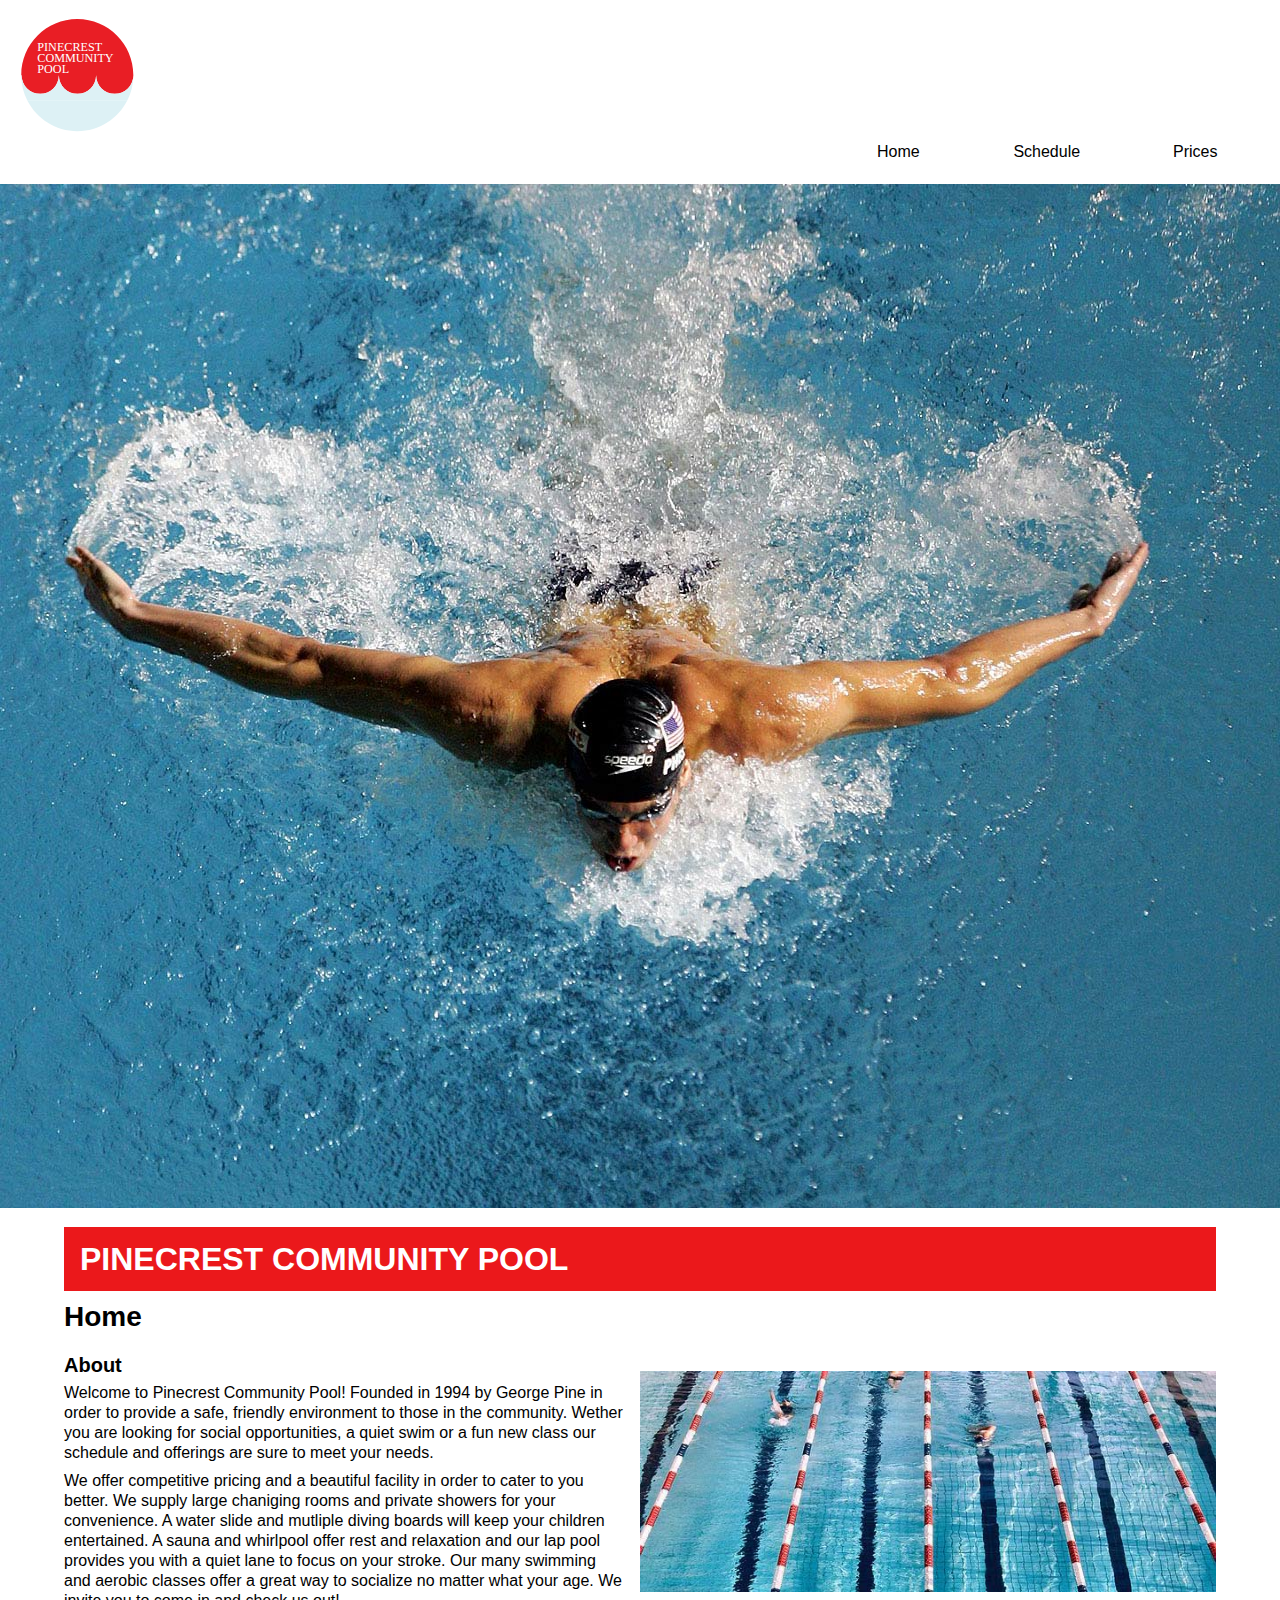
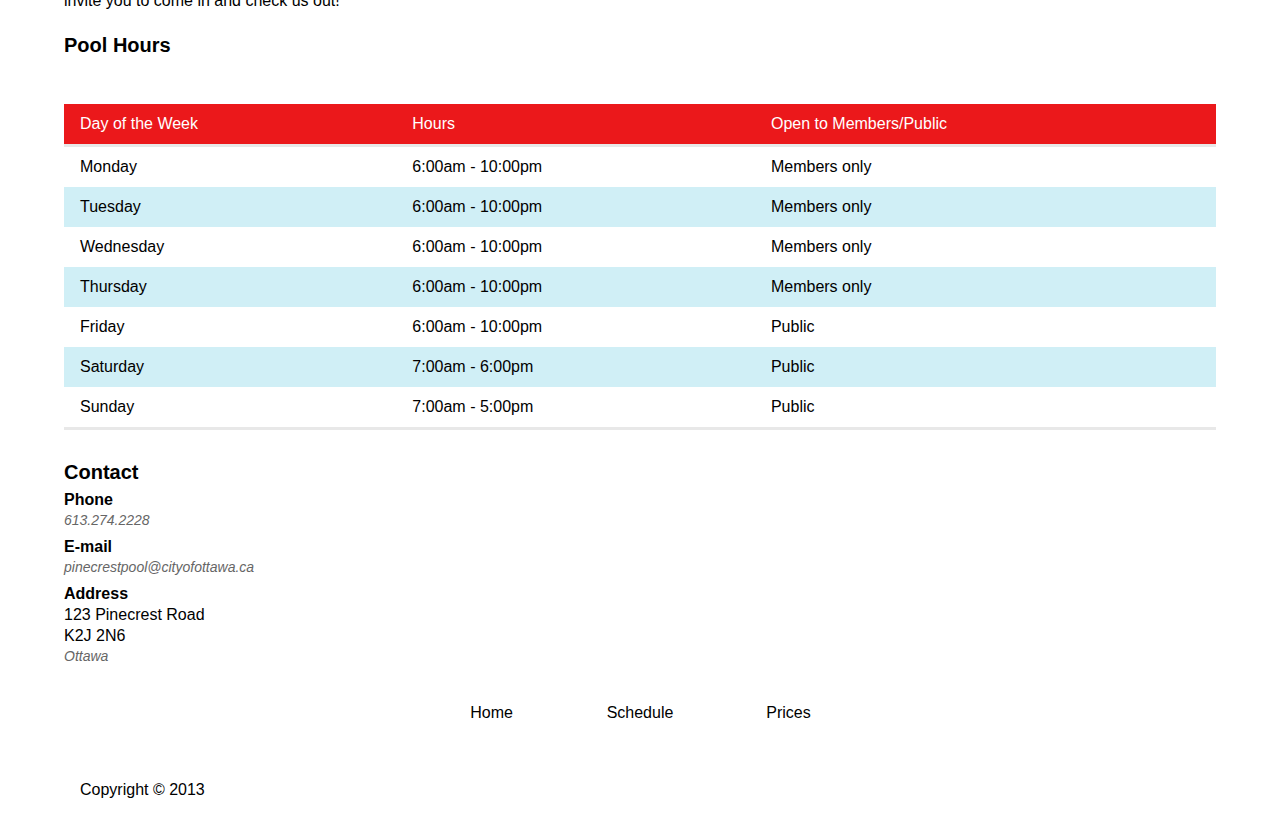
<file: index.html>
<!doctype html>
<html>
	<head>
		<meta charset="UTF-8">
		<title>exercise-4</title>
		<link href="css/reset.css" rel="stylesheet">
		<link href="css/general.css" rel="stylesheet">
		<meta name="handheldfriendly" content="true">
		<meta name="mobileoptimized" content="240"> 
		<meta name="viewport" content="width=device-width, initial-scale=1">							
	</head>

	<body>
			<header class="masthead"> 
				<a href="index.html"> <img src="images/pool-logo.svg" alt="Company Name" class="logo"></a>
				<a href="#nav" class="nav-btn hide-text"> Navigation </a>			
				<nav class="nav nav-top" data-state="expanded">
					<ul>
						<li> <a href="index.html">Home</a></li>
						<li> <a href="schedule.html">Schedule</a></li>
						<li> <a href="prices.html">Prices</a></li>
					</ul>
				</nav>
				
		</header>
	
	<img src="images/butterfly_swimming.jpg" class="banner" alt="placeholder">
	
	<main class="main">
		
		<h1> Pinecrest Community Pool </h1>
		
		<h2> Home </h2>
		
			<img src="images/swimmers_in_lanes_of_swimming_pool_39sto0018rf.jpg" class="top-image" alt="Feature image">
			<h3> About </h3>
			<p>Welcome to Pinecrest Community Pool! Founded in 1994 by George Pine in order to provide a safe, friendly environment to those in the community. Wether you are looking for social opportunities, a quiet swim or a fun new class our schedule and offerings are sure to meet your needs.  </p>
			<p>We offer competitive pricing and a beautiful facility in order to cater to you better. We supply large chaniging rooms and private showers for your convenience. A water slide and mutliple diving boards will keep your children entertained. A sauna and whirlpool offer rest and relaxation and our lap pool provides you with a quiet lane to focus on your stroke. Our many swimming and aerobic classes offer a great way to socialize no matter what your age. We invite you to come in and check us out!</p>
			
			<h3>Pool Hours</h3>
			<ol class="hours-list">
				<li>
					<dl>
						<dt>Monday</dt>
						<dd>6:00am - 10:00pm</dd>
						<dd>Members Only</dd>
					</dl>
				</li>
				<li>
					<dl>
						<dt>Tuesday</dt>
						<dd>6:00am - 10:00pm</dd>
						<dd>Members Only</dd>
					</dl>
				</li>
				<li>
					<dl>
						<dt>Wednesday</dt>
						<dd>6:00am - 10:00pm</dd>
						<dd>Members Only</dd>
					</dl>
				</li>
				<li>
					<dl>
						<dt>Thursday</dt>
						<dd>6:00am - 10:00pm</dd>
						<dd>Members Only</dd>
					</dl>
				</li>
				<li>
					<dl>
						<dt>Friday</dt>
						<dd>6:00am - 10:00pm</dd>
						<dd>Non-members</dd>
					</dl>
				</li>
				<li>
					<dl>
						<dt>Saturday</dt>
						<dd>7:00am - 6:00pm</dd>
						<dd>Non-members</dd>
					</dl>
				</li>
				<li>
					<dl>
						<dt>Sunday</dt>
						<dd>7:00am - 5:00pm</dd>
						<dd>Non-members</dd>
					</dl>
				</li>
			</ol>

			<table class="hours-table">
				<thead>
					<tr>
						<th scope="col">Day of the Week</th>
						<th scope="col">Hours</th>
						<th scope="col">Open to Members/Public</th>
					</tr>
				</thead>
				<tbody>
					<tr>
						<th scope="row">Monday</th>
						<td>6:00am - 10:00pm</td>
						<td> Members only </td>
					</tr>
					<tr>
						<th scope="row">Tuesday</th>
						<td>6:00am - 10:00pm</td>
						<td> Members only </td>
					</tr>
					<tr>
						<th scope="row">Wednesday</th>
						<td>6:00am - 10:00pm</td>
						<td> Members only </td>
					</tr>
					<tr>
						<th scope="row">Thursday</th>
						<td>6:00am - 10:00pm</td>
						<td> Members only </td>
					</tr>
					<tr>
						<th scope="row">Friday</th>
						<td>6:00am - 10:00pm</td>
						<td> Public </td>
					</tr>
					<tr>
						<th scope="row">Saturday</th>
						<td>7:00am - 6:00pm</td>
						<td> Public </td>
					</tr>
					<tr>
						<th scope="row">Sunday</th>
						<td>7:00am - 5:00pm</td>
						<td> Public </td>
					</tr>
				</tbody>
			</table>

			<h3> Contact </h3>
				<ol class="contact">
					<li>
						<dl>
							<dt> Phone </dt>
							<dd> 613.274.2228 </dd>
						</dl>
					</li>
					<li>
						<dl>
							<dt> E-mail </dt>
							<dd> pinecrestpool@cityofottawa.ca</dd>
						</dl>
					</li>
					<li>
						<dl>
							<dt> Address </dt>
							<dd> 123 Pinecrest Road</dd>
							<dd> K2J 2N6</dd>
							<dd> Ottawa</dd>
						</dl>
					</li>
				</ol>
				
		</main>
		<footer>
			<nav id="nav" class="nav nav-bottom">
				<ul>
					<li> <a href="index.html">Home</a></li>
					<li> <a href="schedule.html">Schedule</a></li>
					<li> <a href="prices.html">Prices</a></li>
				</ul>
			</nav>
			<p class="copyright">Copyright © 2013</p>
		</footer>
	
	<script src="javascript/nav.js"></script>
	</body>
</html>
</file>
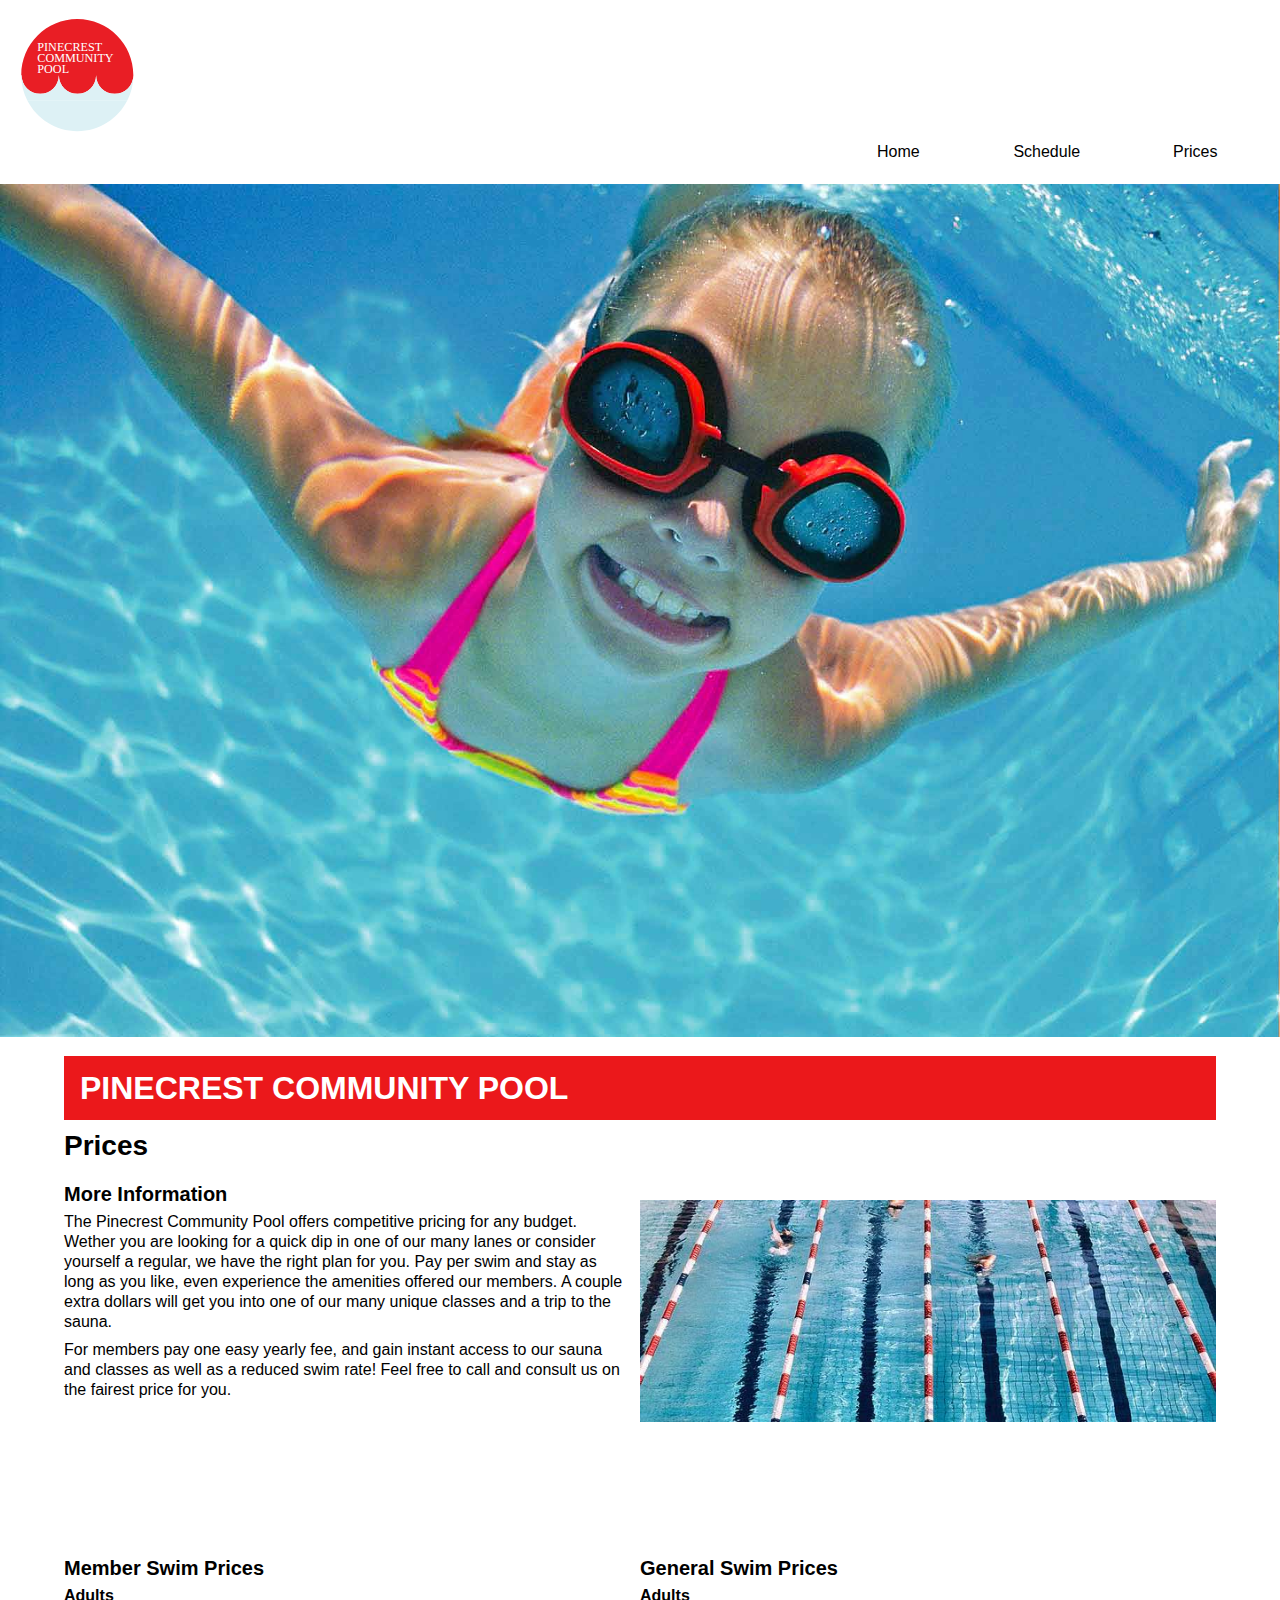
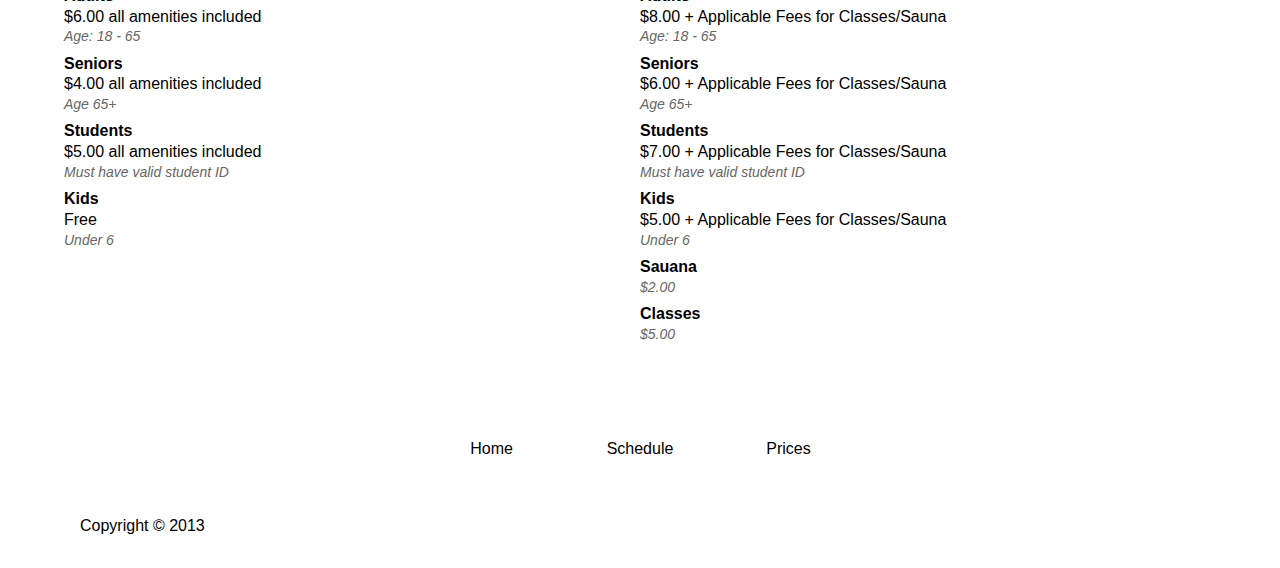
<file: prices.html>
<!doctype html>
<html>
	<head>
		<meta charset="UTF-8">
		<title>exercise-2</title>
		<link href="css/reset.css" rel="stylesheet">
		<link href="css/general.css" rel="stylesheet">
		<meta name="handheldfriendly" content="true">
		<meta name="mobileoptimized" content="240"> 
		<meta name="viewport" content="width=device-width, initial-scale=1">							
	</head>

	<body>
		<header class="masthead"> 
				<a href="index.html"> <img src="images/pool-logo.svg" alt="Company Name" class="logo"></a>
				<a href="#nav" class="nav-btn hide-text"> Navigation </a>			
				<nav class="nav nav-top" data-state="expanded">
					<ul>
						<li> <a href="index.html">Home</a></li>
						<li> <a href="schedule.html">Schedule</a></li>
						<li> <a href="prices.html">Prices</a></li>
					</ul>
				</nav>
				
		</header>
	
	<img src="images/1339698079SwimLessons2.jpg" class="banner" alt="placeholder">

<div class="box">	
	<main class="main">
	
	<h1> Pinecrest Community Pool </h1>
		
		<h2> Prices </h2>
		
			<img src="images/swimmers_in_lanes_of_swimming_pool_39sto0018rf.jpg" class="top-image" alt="Feature image">
			<h3> More Information </h3>
	
			<p>The Pinecrest Community Pool offers competitive pricing for any budget. Wether you are looking for a quick dip in one of our many lanes or consider yourself a regular, we have the right plan for you. Pay per swim and stay as long as you like, even experience the amenities offered our members. A couple extra dollars will get you into one of our many unique classes and a trip to the sauna. </p>
			
			<p>For members pay one easy yearly fee, and gain instant access to our sauna and classes as well as a reduced swim rate! Feel free to call and consult us on the fairest price for you. </p> 
			
		<div class="members">	
			<h3>Member Swim Prices</h3>
			<ol class="members-list">
				<li>
					<dl>
						<dt>Adults</dt>
						<dd>$6.00 all amenities included</dd>
						<dd>Age: 18 - 65</dd>
					</dl>
				</li>
				<li>
					<dl>
						<dt>Seniors</dt>
						<dd>$4.00 all amenities included</dd>
						<dd>Age 65+</dd>
					</dl>
				</li>
				<li>
					<dl>
						<dt>Students</dt>
						<dd>$5.00 all amenities included</dd>
						<dd>Must have valid student ID</dd>
					</dl>
				</li>
				<li>
					<dl>
						<dt>Kids</dt>
						<dd>Free</dd>
						<dd>Under 6</dd>
					</dl>
				</li>
			</ol>
		</div>	
		
		<div class="general">	
			<h3>General Swim Prices</h3>
			<ol class="general-list">
				<li>
					<dl>
						<dt>Adults</dt>
						<dd>$8.00 + Applicable Fees for Classes/Sauna</dd>
						<dd>Age: 18 - 65</dd>
					</dl>
				</li>
				<li>
					<dl>
						<dt>Seniors</dt>
						<dd>$6.00 + Applicable Fees for Classes/Sauna</dd>
						<dd>Age 65+</dd>
					</dl>
				</li>
				<li>
					<dl>
						<dt>Students</dt>
						<dd>$7.00 + Applicable Fees for Classes/Sauna</dd>
						<dd>Must have valid student ID</dd>
					</dl>
				</li>
				<li>
					<dl>
						<dt>Kids</dt>
						<dd>$5.00 + Applicable Fees for Classes/Sauna</dd>
						<dd>Under 6</dd>
					</dl>
				</li>
				<li>
					<dl>
						<dt>Sauana</dt>
						<dd>$2.00</dd>
					</dl>
				</li>
				<li>
					<dl>
						<dt>Classes</dt>
						<dd>$5.00</dd>
					</dl>
				</li>
			</ol>
		</div>	
		
		</main>
		<footer>
			<nav id="nav"class="nav nav-bottom">
				<ul>
					<li> <a href="index.html">Home</a></li>
					<li> <a href="schedule.html">Schedule</a></li>
					<li> <a href="prices.html">Prices</a></li>
				</ul>
			</nav>
			<p class="copyright">Copyright © 2013</p>
		</footer>
		
</div>
	
	<script src="javascript/nav.js"></script>
	</body>
</html>
</file>
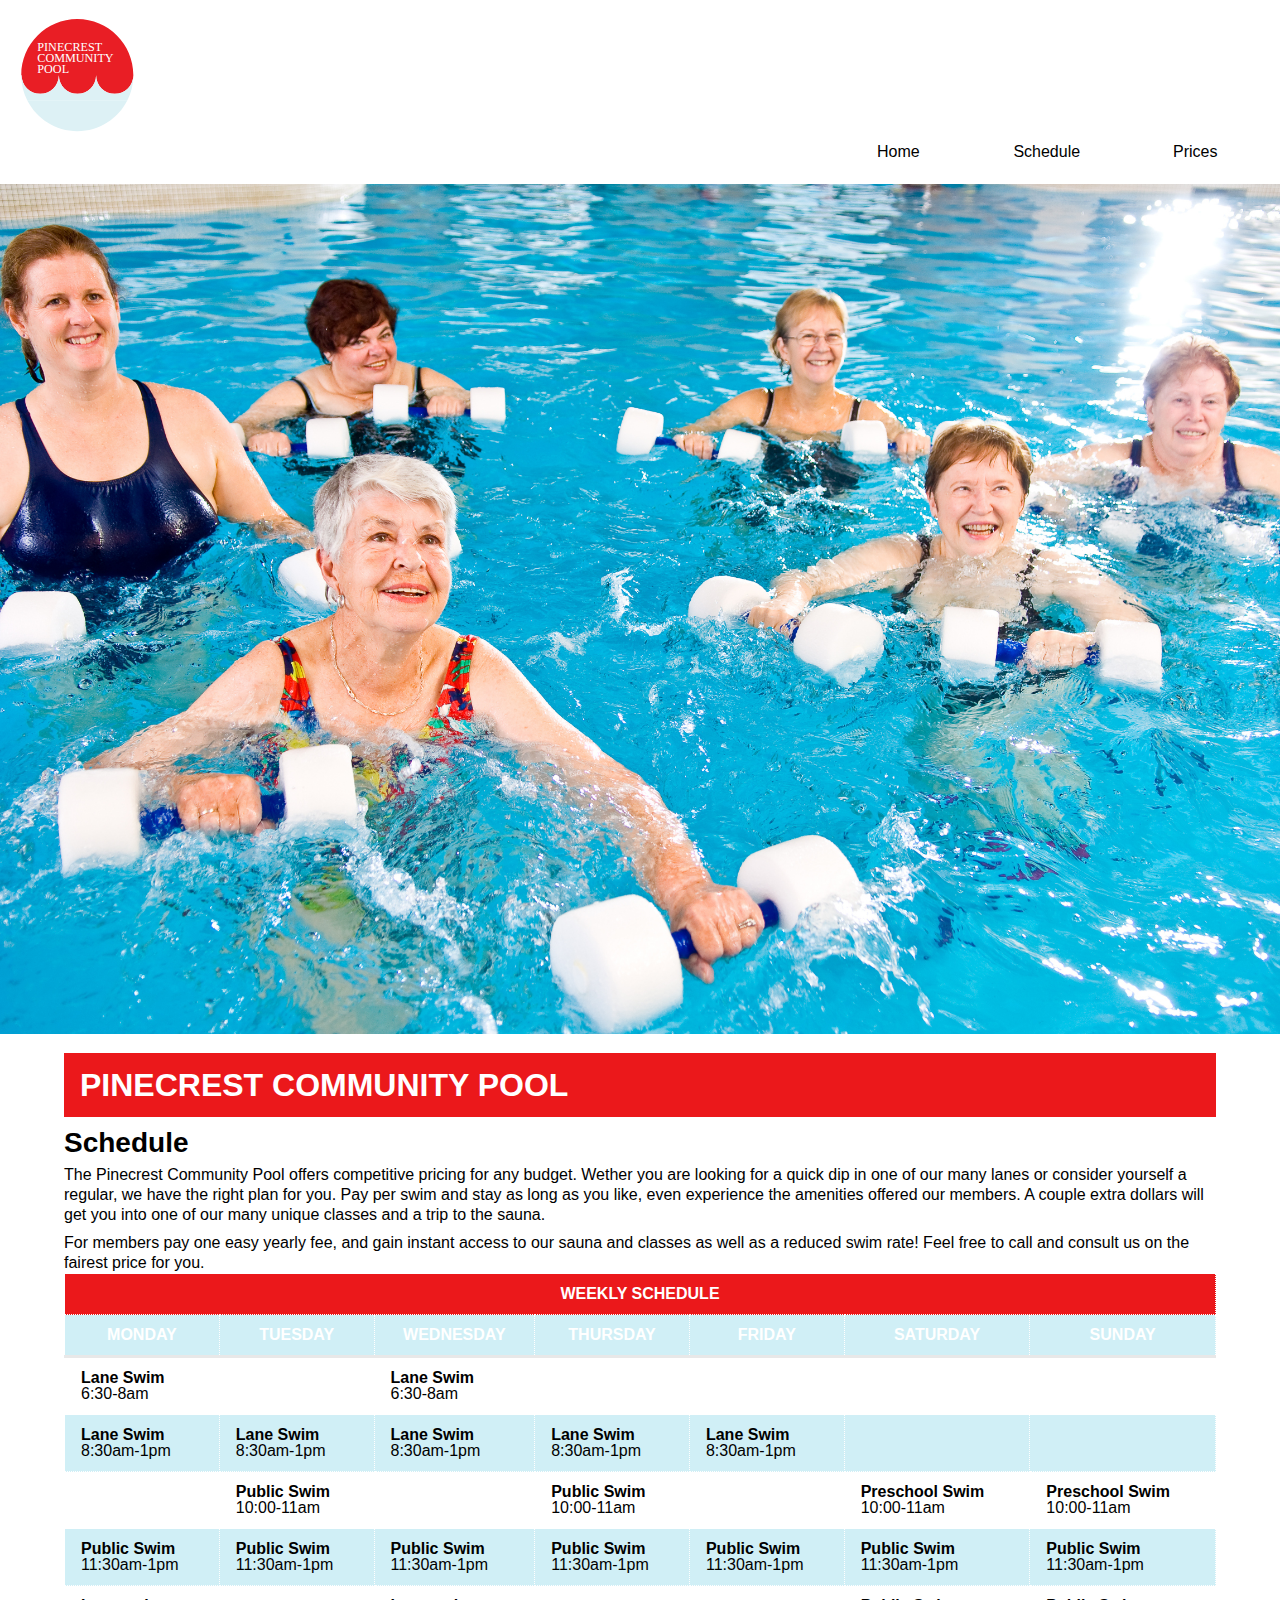
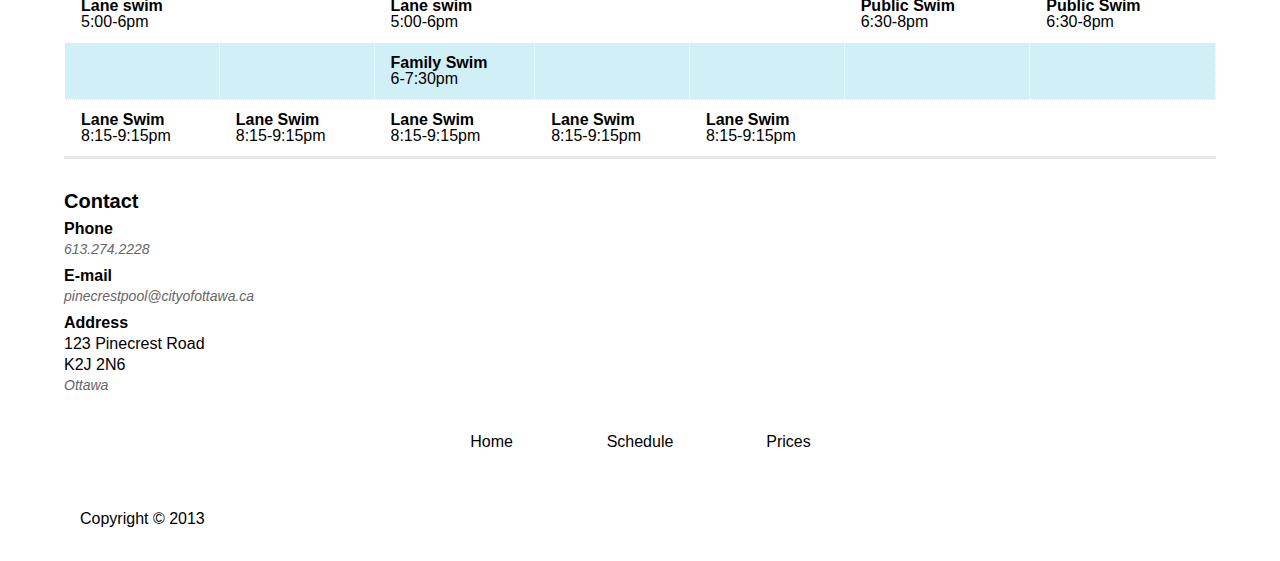
<file: schedule.html>
<!doctype html>
<html>
	<head>
		<meta charset="UTF-8">
		<title>exercise-2</title>
		<link href="css/reset.css" rel="stylesheet">
		<link href="css/general.css" rel="stylesheet">
		<meta name="handheldfriendly" content="true">
		<meta name="mobileoptimized" content="240"> 
		<meta name="viewport" content="width=device-width, initial-scale=1">							
	</head>

	<body>
		<header class="masthead"> 
				<a href="index.html"> <img src="images/pool-logo.svg" alt="Company Name" class="logo"></a>
				<a href="#nav" class="nav-btn hide-text"> Navigation </a>			
				<nav class="nav nav-top" data-state="expanded">
					<ul>
						<li> <a href="index.html">Home</a></li>
						<li> <a href="schedule.html">Schedule</a></li>
						<li> <a href="prices.html">Prices</a></li>
					</ul>
				</nav>
				
		</header>
	
	<img src="images/87530054.jpg" class="banner" alt="placeholder">

<div class="box">	
	<main class="main">
	
	<h1> Pinecrest Community Pool </h1>
		
		<h2> Schedule </h2>
	
			<p>The Pinecrest Community Pool offers competitive pricing for any budget. Wether you are looking for a quick dip in one of our many lanes or consider yourself a regular, we have the right plan for you. Pay per swim and stay as long as you like, even experience the amenities offered our members. A couple extra dollars will get you into one of our many unique classes and a trip to the sauna. </p>
			
			<p>For members pay one easy yearly fee, and gain instant access to our sauna and classes as well as a reduced swim rate! Feel free to call and consult us on the fairest price for you. </p> 
	
	<ol class="schedule-list">
				<li>
					<dl>
						<dt>Monday</dt>
						<dd><strong>Lane Swim</strong></dd>
						<dd>6:30-8am<br>8:30am-1pm<br>5:00-6pm<br>8:15-9:15pm</dd>
						<dd><strong>Public Swim</strong></dd>
						<dd>11:30am-1pm</dd>
					</dl>
				</li>
				<li>
					<dl>
						<dt>Tuesday</dt>
						<dd><strong>Lane Swim</strong></dd>
						<dd>8:30am-1pm<br>8:15-9:15pm</dd>
						<dd><strong>Public Swim</strong></dd>
						<dd>10:00-11am<br>11:30am-1pm</dd>
					</dl>
				</li>
				<li>
					<dl>
						<dt>Wednesday</dt>
						<dd><strong>Lane Swim</strong></dd>
						<dd>6:30-8am<br>8:30am-1pm<br>5:00-6pm<br>8:15-9:15pm</dd>
						<dd><strong>Public Swim</strong></dd>
						<dd>11:30am-1pm</dd>
						<dd><strong>Family Swim</strong></dd>
						<dd>6:00-7:30pm</dd>
					</dl>
				</li>
				<li>
					<dl>
						<dt>Thursday</dt>
						<dd><strong>Lane Swim</strong></dd>
						<dd>8:30am-1pm<br>8:15-9:15pm</dd>
						<dd><strong>Public Swim</strong></dd>
						<dd>10:00-11am<br>11:30am-1pm</dd>
					</dl>
				</li>
				<li>
					<dl>
						<dt>Friday</dt>
						<dd><strong>Lane Swim</strong></dd>
						<dd>8:30am-1pm<br>8:15-9:15pm</dd>
						<dd><strong>Public Swim</strong></dd>
						<dd>11:30am-1pm</dd>
					</dl>
				</li>
				<li>
					<dl>
						<dt>Saturday</dt>
						<dd><strong>Public Swim</strong></dd>
						<dd>11:30am-1pm<br>6:30-8:00pm</dd>
						<dd><strong>Preschool Swim</strong></dd>
						<dd>8:30am-1pm<br>10:00-11:00am</dd>
					</dl>
				</li>
				<li>
					<dl>
						<dt>Sunday</dt>
						<dd><strong>Public Swim</strong></dd>
						<dd>11:30am-1pm<br>6:30-8:00pm</dd>
						<dd><strong>Preschool Swim</strong></dd>
						<dd>8:30am-1pm<br>10:00-11:00am</dd>
					</dl>
				</li>
			</ol>

	
		<table class="today-table"> 
			<tr>
			<thead>
				<th colspan="7"> WEEKLY SCHEDULE </th>
					<tr>
						<th scope="col">MONDAY</th>
						<th scope="col">TUESDAY</th>
						<th scope="col">WEDNESDAY</th>
						<th scope="col">THURSDAY</th>
						<th scope="col">FRIDAY</th>
						<th scope="col">SATURDAY</th>
						<th scope="col">SUNDAY</th>
					</tr>
				</thead>
				<td><strong>Lane Swim</strong><div>6:30-8am</td>
				<td></td>
				<td><strong>Lane Swim</strong><div>6:30-8am</td>
				<td></td>
				<td></td>
				<td></td>
				<td></td>
			</tr>
			<tr>
				<td><strong>Lane Swim</strong><br>8:30am-1pm</td>
				<td><strong>Lane Swim</strong><br>8:30am-1pm</td>
				<td><strong>Lane Swim</strong><br>8:30am-1pm</td>
				<td><strong>Lane Swim</strong><br>8:30am-1pm</td>
				<td><strong>Lane Swim</strong><br>8:30am-1pm</td>
				<td></td>
				<td></td>
			</tr>
			<tr>
				<td></td>
				<td><strong>Public Swim</strong><br>10:00-11am</td>
				<td></td>
				<td><strong>Public Swim</strong><br>10:00-11am</td>
				<td></td>
				<td><strong>Preschool Swim</strong><br>10:00-11am</td>
				<td><strong>Preschool Swim</strong><br>10:00-11am</td>
			</tr>
			<tr>
				<td><strong>Public Swim</strong><br>11:30am-1pm</td>
				<td><strong>Public Swim</strong><br>11:30am-1pm</td>
				<td><strong>Public Swim</strong><br>11:30am-1pm</td>
				<td><strong>Public Swim</strong><br>11:30am-1pm</td>
				<td><strong>Public Swim</strong><br>11:30am-1pm</td>
				<td><strong>Public Swim</strong><br>11:30am-1pm</td>
				<td><strong>Public Swim</strong><br>11:30am-1pm</td>
			</tr>
			<tr>
				<td><strong>Lane swim</strong><div>5:00-6pm</td>
				<td></td>
				<td><strong>Lane swim</strong><div>5:00-6pm</td>
				<td></td>
				<td></td>
				<td><strong>Public Swim</strong><div>6:30-8pm</td>
				<td><strong>Public Swim</strong><div>6:30-8pm</td>
			</tr>
			<tr>
				<td></td>
				<td></td>
				<td><strong>Family Swim</strong><div>6-7:30pm</td>
				<td></td>
				<td></td>
				<td></td>
				<td></td>
			</tr>
			<tr>
				<td><strong>Lane Swim</strong><div>8:15-9:15pm</td>
				<td><strong>Lane Swim</strong><div>8:15-9:15pm</td>
				<td><strong>Lane Swim</strong><div>8:15-9:15pm</td>
				<td><strong>Lane Swim</strong><div>8:15-9:15pm</td>
				<td><strong>Lane Swim</strong><div>8:15-9:15pm</td>
				<td></td>
				<td></td>
			</tr>
		</table>
		
		<h3> Contact </h3>
				<ol class="contact">
					<li>
						<dl>
							<dt> Phone </dt>
							<dd> 613.274.2228 </dd>
						</dl>
					</li>
					<li>
						<dl>
							<dt> E-mail </dt>
							<dd> pinecrestpool@cityofottawa.ca</dd>
						</dl>
					</li>
					<li>
						<dl>
							<dt> Address </dt>
							<dd> 123 Pinecrest Road</dd>
							<dd> K2J 2N6</dd>
							<dd> Ottawa</dd>
						</dl>
					</li>
				</ol>
		
		</main>
		<footer>
			<nav id="nav"class="nav nav-bottom">
				<ul>
					<li> <a href="index.html">Home</a></li>
					<li> <a href="schedule.html">Schedule</a></li>
					<li> <a href="prices.html">Prices</a></li>
				</ul>
			</nav>
			<p class="copyright">Copyright © 2013</p>
		</footer>
		
		
		
</div>
	
	<script src="javascript/nav.js"></script>
	</body>
</html>
</file>
<file: css/general.css>
@charset "UTF-8";
/* CSS Document */

@-moz-veiwport{ width: device-width; scale: 1;}
@-ms-veiwport{ width: device-width; scale: 1;}
@-o-veiwport{ width: device-width; scale: 1;}
@-webkit-veiwport{ width: device-width; scale: 1;}
@veiwport{ width: device-width; scale: 1;}

html{
	-moz-text-size-adjust: 100%;
	-ms-text-size-adjust: 100%;
	-o-text-size-adjust: 100%;
	-webkit-text-size-adjust: 100%;
	text-size-adjust: 100%;	
}

/* CSS */

html, body{
	font-family: sans-serif;
	margin: 0;
	padding: 0;
	width: 100%;
}

.masthead {
	background-color:#FFFFFF;
	width: 100%;
}

.banner { 
width:100%;
}

.logo { 
 width: 90px; 
 display:block; 
 margin: 1rem; 
}

.top-image{
	width: 100%;
}
 
strong{
	font-weight: bold;
}

h2,
h3,{
	width: 90%;
	margin: 2rem 0rem;
}

.main,
.copyright{
	width: 90%;
	margin: 1rem auto 1rem;
}

.copyright{
	padding: 1rem;
	overflow:auto;
}

.nav-bottom{
	overflow: auto;
	display: inline-block;
	width: 100%;
}

h1{
	font-size:200%;
	font-weight:bold;
	font-family:Gotham, "Helvetica Neue", Helvetica, Arial, sans-serif;
	text-transform:uppercase;	
	margin-bottom:.75rem;
	color:#fff;
	background:#EB181B;
	padding: 1rem;
}

h2{
	font-size: 175%;
	font-weight: bold;
	margin-bottom: .5rem;
}

h3{
	font-size: 125%;
	font-weight: bold;
	margin-top: 1.5rem;
}

p{
	line-height: 1.25;	
	margin-top:.5rem;
}

.hide-text {
	text-indent: 100%;
	white-space: nowrap;
	overflow: hidden;
}

/* Navigation Styles */

.nav-btn, 
.nav-btn:link, 
.nav-btn:visited {
	display: block;
	height: 50px;
	width: 50px;
	position: absolute;
	top: 25px;
	right: 5%;
	background: #FFFFFF url("../images/nav-icon.svg") no-repeat center center;
	/* background-color || background-image || background-repeat || background-position*/
}

.nav-btn:hover, 
.nav-btn:focus,
.nav-btn:active{
	background-color:#DCF3F6;
}

.nav a, 
.nav a:link,
.nav a:visited{
	display: block;
	background-color:#FFFFFF;
	text-align:center;
	color:#000000;
	text-decoration: none;
	padding: 1rem;
	border-top: 1px dotted #000000;
	/* border-width || border-style || border-color */	
}

.nav a:hover,
.nav a:focus,
.nav a:active{
	background-color:#DCF3F6;
}

/* Toggle Nav*/

.nav-top{
	display: none;
}

.nav-top[data-state="expanded"]{
	display: block;
}

.nav-btn[data-state="active"]{
	background:#FFFFFF url(../images/nav-close.svg) no-repeat center center;
}

@media only screen and (min-width: 25em){
	.nav {
		overflow:auto;
	}
	
	.nav li{
		float: left; 
		width: 33.33%;
	}
	
	.nav a, 
	.nav a:link,
	.nav a:visited{
		border-top: 0;
	}
	
	.nav-btn,
	.nav-btn:link,
	.nav-btn:visited{
		display: none;
}

	.nav-top{
		display: block;
	}	
}

@media only screen and (min-width: 35em) {
	.nav-bottom{
		text-align:center;
	}
	
	.nav li{
		display: inline-block;
		float: none; 
		margin: .5rem .5rem; 
		width: 8rem;
	}
	
	.nav a, 
	.nav a:link,
	.nav a:visited{
		border-top: 0;
	/* border-width || border-style || border-color */
}

	.nav-top{
		float: right;
		margin-right: 1%;
}
	
	header{
		overflow:auto;
	}
	
	.logo{
		width: 125px;
		margin-bottom: -1rem;
	}
}

/* Homepage */

@media only screen and (min-width: 58em) {
	
	.top-image{
		float:right; 
		width: 50%; 
		margin: 2rem 0 7rem 1rem;
	}
}

.hours-list li,
.schedule-list li{
	margin: .5rem 0;
	line-height: 1.3;
}

.hours-list dt,
.schedule-list dt{
	font-weight: bold;
	font-size:20px;
}

.hours-list dd:last-child{
	color: #666;
	font-style: italic;
	font-size: 0.875rem;
}

.schedule-list dd:nth-child(odd){
	color: #666;
	font-style: italic;
	font-size: 0.875rem;
}

.hours-table{
	margin-bottom: 2rem;
}

.hours-table thead{
	background-color:#EB181B;
	color: #fff;
}

.hours-table th,
.hours-table td{
	padding: .75rem 1rem;
	text-align: left;
}

.hours-table tr:nth-child(even){
	background-color:#D0EFF6;
}

.hours-table tr:last-child{
	border-bottom: 3px solid #E8E8E8;
}

.hours-table{
	width: 100%;
	display: none;
}

.contact li{
	margin: .5rem 0;
	line-height: 1.3;
}

.contact dt{
	font-weight: bold;
}

.contact dd:last-child{
	color: #666;
	font-style: italic;
	font-size: 0.875rem;
}

@media only screen and (min-width: 38em) {
		.hours-table {
			display: table; 
		}
		
		.hours-list{
			display: none;
		}		
}

/*Schedule*/

.today-table{
	margin-bottom: 2rem;
	display:none;
}

.today-table thead{
	background-color:#EB181B;
	color: #fff;
}

.today-table th{
	padding: .75rem 1rem;
	text-align: center;
	border: 1px dotted white;
	font-weight: bold;	
}

.today-table td{
	padding: .75rem 1rem;
	text-align: left;
	border: 1px dotted white;
}

.today-table tr:nth-child(even){
	background-color:#D0EFF6;
}

.today-table tr:last-child{
	border-bottom: 3px solid #E8E8E8;
}

.today-table{
	width: 100%;
}

@media only screen and (min-width: 50em) {
		.today-table {
			display: table; 
		}
		
		.schedule-list{
			display: none;
		}		
}

/*Prices*/

.members-list li,
.general-list li{
	margin: .5rem 0;
	line-height: 1.3;
}

.members-list dt,
.general-list dt{
	font-weight: bold;
}

.members-list dd:last-child,
.general-list dd:last-child{
	color: #666;
	font-style: italic;
	font-size: 0.875rem;
}

.members-table,
.general-table{
	margin-bottom: 2rem;
}

.members-table thead,
.general-table thead{
	background-color:#EB181B;
	color: #fff;
}

.members-table th,
.members-table td,
.general-table th,
.general-table td{
	padding: .75rem 1rem;
	text-align: left;
}

.members-table tr:nth-child(even),
.general-table tr:nth-child(even){
	background-color:#D0EFF6;
}

.members-table tr:last-child,
.general-table tr:last-child{
	border-bottom: 3px solid #E8E8E8;
}

.members-table,
.general-table{
	width: 100%;
	display: none;
}


@media only screen and (min-width: 38em) {
	.members{
		float: left;
		margin-bottom: 10rem;
		width: 50%;
	}
	
	.general{
		float:right;
		margin-bottom:3rem;
		width: 50%;
		}		
}
</file>
